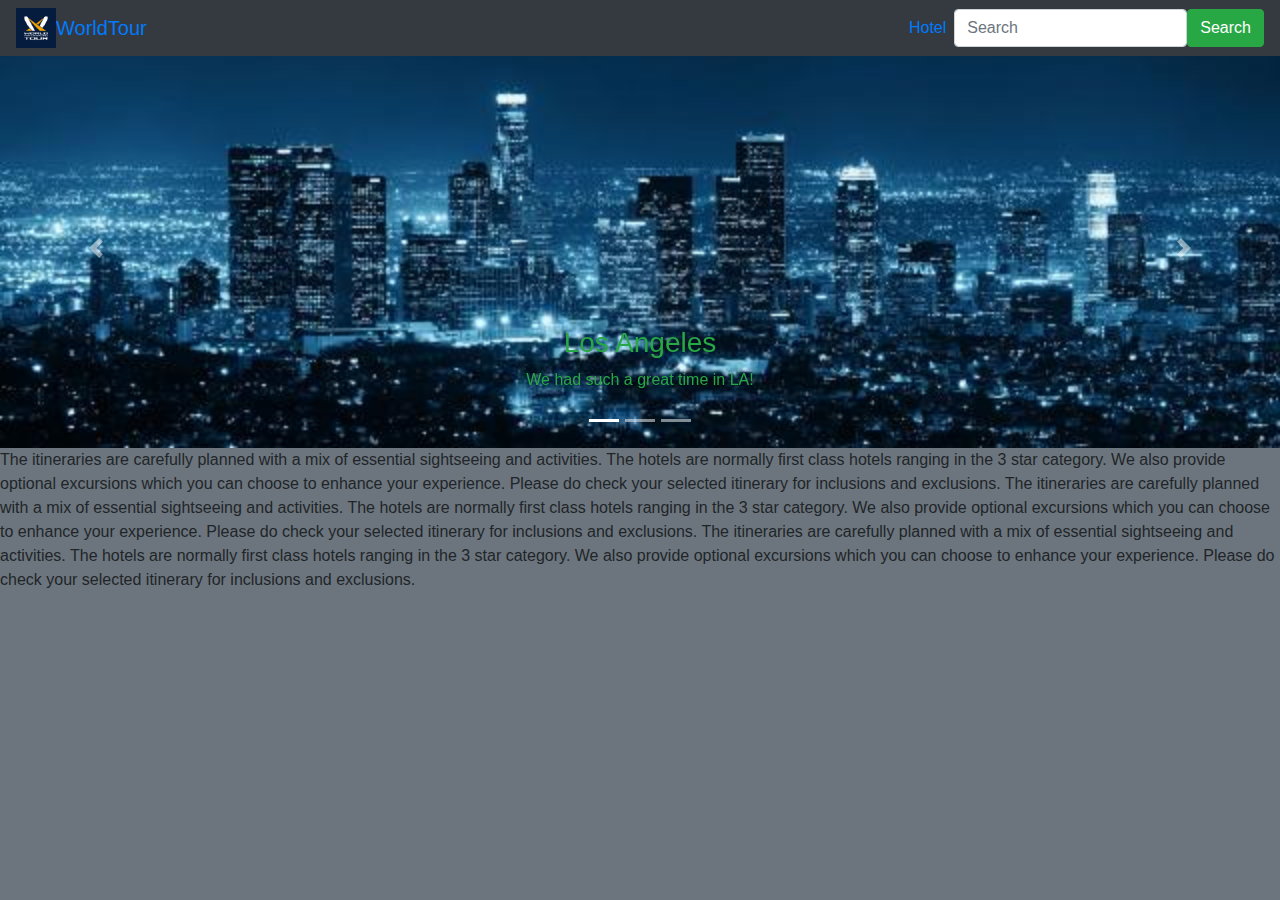
<file: index.html>
<!DOCTYPE html>
<html lang="en">
<head>
  <title>WorldTour.com</title>
  <meta charset="utf-8">
  <meta name="viewport" content="width=device-width, initial-scale=1">
  <link rel="stylesheet" href="https://maxcdn.bootstrapcdn.com/bootstrap/4.0.0/css/bootstrap.min.css">
  <script src="https://ajax.googleapis.com/ajax/libs/jquery/3.3.1/jquery.min.js"></script>
  <script src="https://cdnjs.cloudflare.com/ajax/libs/popper.js/1.12.9/umd/popper.min.js"></script>
  <script src="https://maxcdn.bootstrapcdn.com/bootstrap/4.0.0/js/bootstrap.min.js"></script>
  <style>
  /* Make the image fully responsive */
  .carousel-inner img {
      width: 100%;
      height: 100%;
  }
  </style>
</head>

<body  class=bg-secondary>
  <!-- navigation bar -->
  <nav class="navbar navbar-expand-sm bg-dark navbar-dark fixed-top">
    <a href="#" class="pull-left"><img src="img/logo.jpg" width=40px></a>
  <a class="navbar-brand text-primary " href="index.html">WorldTour</a>
  <ul class="navbar-nav ml-auto">
    <li class="nav-item">
      <a class="nav-link text-primary" href="html/hotel.html">Hotel</a>
    </li>
  </ul>
  <!-- search bar -->

    <form class="form-inline navbar-right" action="#" >
  <input class="form-control" type="text" placeholder="Search">
  <button class="btn btn-success" type="submit">Search</button>
</form>

</nav>
<br><br>


<div id="demo" class="carousel slide" data-ride="carousel">
  <ul class="carousel-indicators">
    <li data-target="#demo" data-slide-to="0" class="active"></li>
    <li data-target="#demo" data-slide-to="1"></li>
    <li data-target="#demo" data-slide-to="2"></li>
  </ul>
  <div class="carousel-inner">
    <div class="carousel-item active">
      <img src="img/banner.jpg" alt="Los Angeles">
      <div class="carousel-caption">
        <h3 class="text-success">Los Angeles</h3>
        <p class="text-success">We had such a great time in LA!</p>
      </div>
    </div>
    <div class="carousel-item">
      <img src="img/megascenarymissouri.jpg" alt="Chicago">
      <div class="carousel-caption">
        <h3 class="text-warning">Chicago</h3>
        <p class="text-warning">Thank you, Chicago!</p>
      </div>
    </div>
    <div class="carousel-item">
      <img src="img/contemporary.jpg" alt="New York">
      <div class="carousel-caption">
        <h3 class="text-danger">New York</h3>
        <p class="text-danger">We love the Big Apple!</p>
      </div>
    </div>
  </div>
  <a class="carousel-control-prev" href="#demo" data-slide="prev">
    <span class="carousel-control-prev-icon"></span>
  </a>
  <a class="carousel-control-next" href="#demo" data-slide="next">
    <span class="carousel-control-next-icon"></span>
  </a>
</div>
<div>
  The itineraries are carefully planned with a mix of essential sightseeing and activities. The hotels are normally first class hotels ranging in the 3 star category. We also provide optional excursions which you can choose to enhance your experience. Please do check your selected itinerary for inclusions and exclusions.
  The itineraries are carefully planned with a mix of essential sightseeing and activities. The hotels are normally first class hotels ranging in the 3 star category. We also provide optional excursions which you can choose to enhance your experience. Please do check your selected itinerary for inclusions and exclusions.
  The itineraries are carefully planned with a mix of essential sightseeing and activities. The hotels are normally first class hotels ranging in the 3 star category. We also provide optional excursions which you can choose to enhance your experience. Please do check your selected itinerary for inclusions and exclusions.
</div>


</body>
</html>
</file>
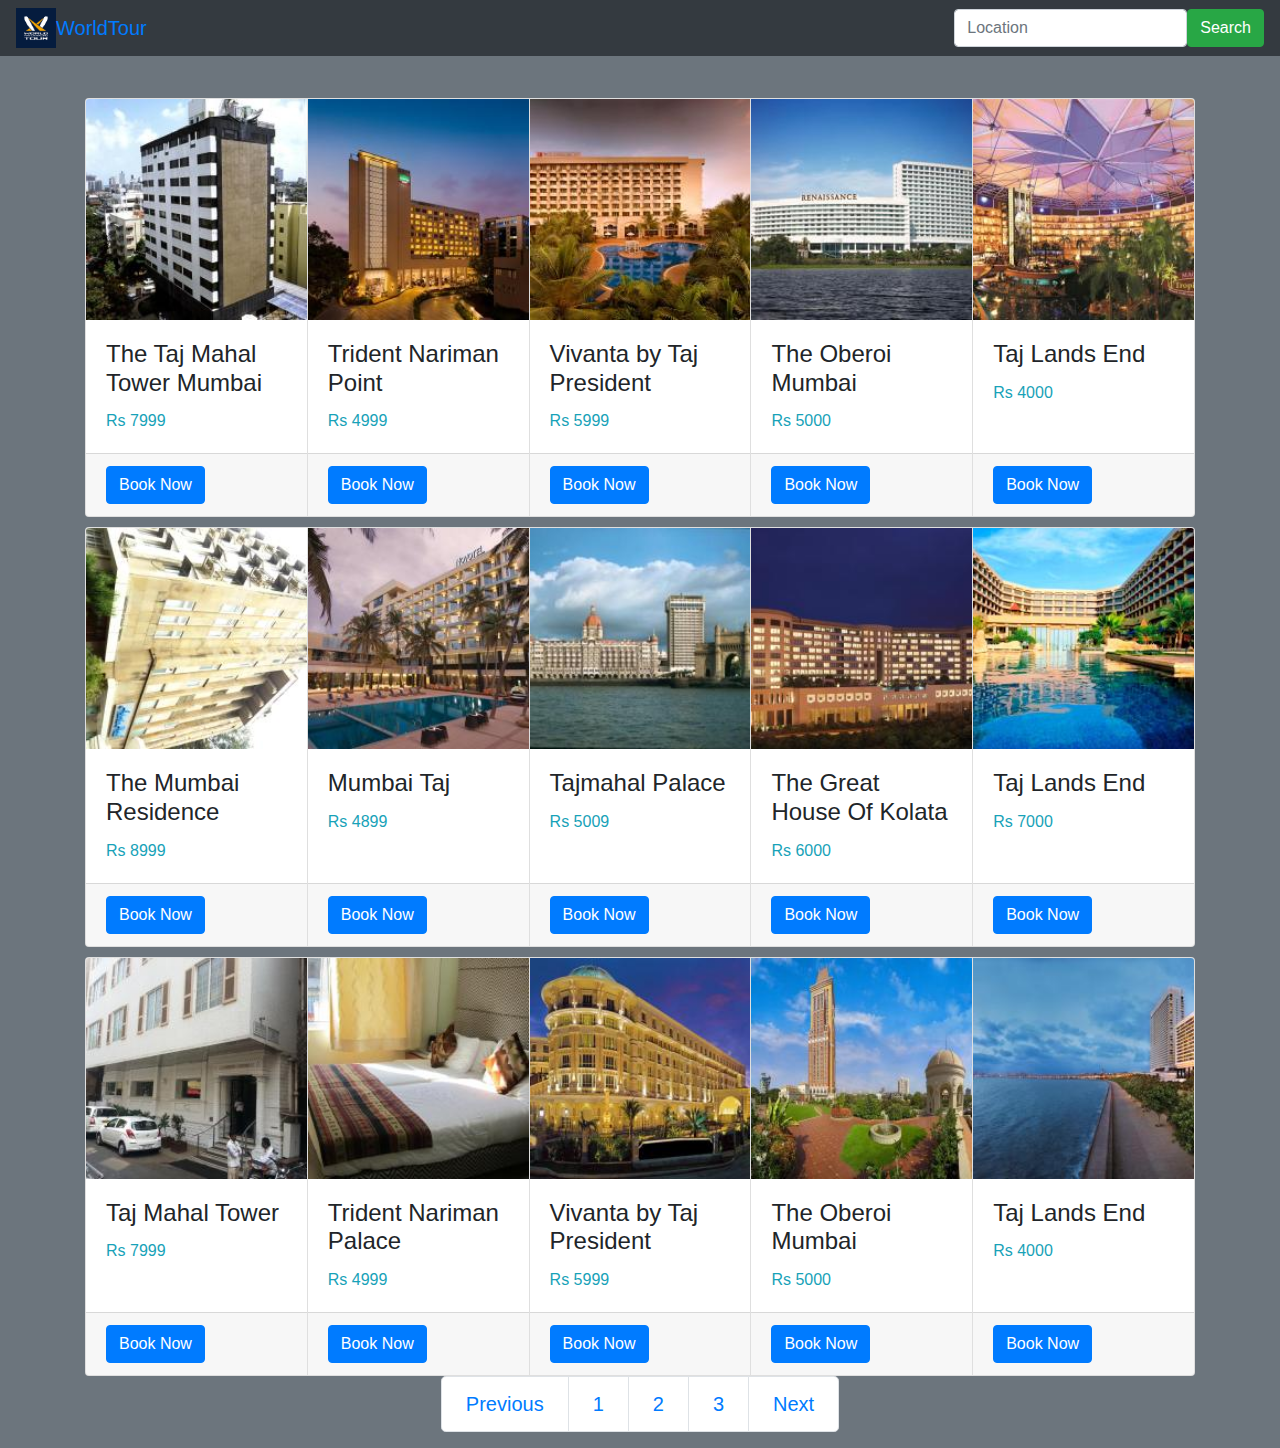
<file: html/hotel.html>
<!DOCTYPE html>
<html lang="en">
<head>
  <title>WorldTour.com</title>
  <meta charset="utf-8">
  <meta name="viewport" content="width=device-width, initial-scale=1">
  <link rel="stylesheet" href="https://maxcdn.bootstrapcdn.com/bootstrap/4.0.0/css/bootstrap.min.css">
  <script src="https://ajax.googleapis.com/ajax/libs/jquery/3.3.1/jquery.min.js"></script>
  <script src="https://cdnjs.cloudflare.com/ajax/libs/popper.js/1.12.9/umd/popper.min.js"></script>
  <script src="https://maxcdn.bootstrapcdn.com/bootstrap/4.0.0/js/bootstrap.min.js"></script>
  <style>
  /* Make the image fully responsive */
  .carousel-inner img {
      width: 100%;
      height: 100%;
  }
  </style>
</head>
<body  class=bg-secondary>
  <nav class="navbar navbar-expand-sm bg-dark navbar-dark fixed-top">
          <a href="#" class="pull-left"><img src="../img/logo.jpg" width=40px></a>
          <a class="navbar-brand text-primary " href="../index.html">WorldTour</a>
      <ul class="navbar-nav ml-auto">
        <li class="nav-item">
          <a class="nav-link text-primary" ></a>
        </li>
      </ul>

  <form class="form-inline navbar-right" action="#" >
      <input class="form-control " type="text" placeholder="Location" >
      <button class="btn btn-success" type="submit">Search</button>
  </form>
  </nav>
    <br>
    <br>

    
    <div class="container ">
        <div class="card-group" style="margin-top:50px">
          <div class="card">
              <a href="#">  <img class="card-img-top img-fluid" src="../img/hotel/4182260.jpg" alt="Card image cap" width="400"></a>
          <div class="card-body">
              <h4 class="card-title">The Taj Mahal Tower Mumbai</h4>
              <p class="card-text text-info">Rs 7999</p>
          </div>
          <div class="card-footer  ">
            <button type="button" class="btn btn-primary">Book Now</button>
          </div>
        </div>

        <div class="card">
              <a href="#">  <img class="card-img-top img-fluid" src="../img/hotel/5035750.jpg" alt="Card image cap" width="400"></a>
          <div class="card-body">
              <h4 class="card-title">Trident Nariman Point</h4>
              <p class="card-text text-info">Rs 4999</p>
          </div>
          <div class="card-footer">
              <button type="button" class="btn btn-primary">Book Now</button>
          </div>
        </div>

        <div class="card">
            <a href="#"><img class="card-img-top img-fluid" src="../img/hotel/9073002.jpg" alt="Card image cap" width="400"></a>
              <div class="card-body">
                <h4 class="card-title">Vivanta by Taj President</h4>
                <p class="card-text text-info"">Rs 5999</p>
              </div>
              <div class="card-footer">
                <button type="button" class="btn btn-primary">Book Now</button>
              </div>
        </div>
        <div class="card">
            <a href="#"><img class="card-img-top img-fluid" src="../img/hotel/10107406.jpg" alt="Card image cap" width="400"></a>
            <div class="card-body">
                <h4 class="card-title">The Oberoi Mumbai</h4>
                <p class="card-text text-info">Rs 5000</p>
            </div>
            <div class="card-footer">
                <button type="button" class="btn btn-primary">Book Now</button>
            </div>
        </div>

        <div class="card">
        <!-- set a width on the image otherwise it will expand to full width       -->
            <a href="#"><img class="card-img-top img-fluid" src="../img/hotel/12523175.jpg" alt="Card image cap" width="400"></a>
            <div class="card-body">
                <h4 class="card-title">Taj Lands End</h4>
                <p class="card-text text-info">Rs 4000</p>
            </div>
            <div class="card-footer">
            <button type="button" class="btn btn-primary">Book Now</button>
            </div>
        </div>
    </div>


    <div class="card-group" style="margin-top:10px">
      <div class="card">
          <a href="#">  <img class="card-img-top img-fluid" src="../img/hotel/26978663.jpg" alt="Card image cap" width="400"></a>
      <div class="card-body">
          <h4 class="card-title">The Mumbai Residence </h4>
          <p class="card-text text-info">Rs 8999</p>
      </div>
      <div class="card-footer  ">
        <button type="button" class="btn btn-primary">Book Now</button>
      </div>
    </div>

    <div class="card">
          <a href="#">  <img class="card-img-top img-fluid" src="../img/hotel/28977005.jpg" alt="Card image cap" width="400"></a>
      <div class="card-body">
          <h4 class="card-title">Mumbai Taj </h4>
          <p class="card-text text-info">Rs 4899</p>
      </div>
      <div class="card-footer">
          <button type="button" class="btn btn-primary">Book Now</button>
      </div>
    </div>

    <div class="card">
        <a href="#"><img class="card-img-top img-fluid" src="../img/hotel/31204963.jpg" alt="Card image cap" width="400"></a>
          <div class="card-body">
            <h4 class="card-title">Tajmahal Palace</h4>
            <p class="card-text text-info"">Rs 5009</p>
          </div>
          <div class="card-footer">
            <button type="button" class="btn btn-primary">Book Now</button>
          </div>
    </div>

    <div class="card">
        <a href="#"><img class="card-img-top img-fluid" src="../img/hotel/33034375.jpg" alt="Card image cap" width="400"></a>
        <div class="card-body">
            <h4 class="card-title">The Great House Of Kolata</h4>
            <p class="card-text text-info">Rs 6000</p>
        </div>
        <div class="card-footer">
            <button type="button" class="btn btn-primary">Book Now</button>
        </div>
    </div>

    <div class="card">
  <!-- set a width on the image otherwise it will expand to full width       -->
        <a href="#"><img class="card-img-top img-fluid" src="../img/hotel/34275140.jpg" alt="Card image cap" width="400"></a>
        <div class="card-body">
            <h4 class="card-title">Taj Lands End</h4>
            <p class="card-text text-info">Rs 7000</p>
        </div>
        <div class="card-footer">
        <button type="button" class="btn btn-primary">Book Now</button>
        </div>
    </div>
  </div>
  <div class="card-group" style="margin-top:10px">
    <div class="card">
        <a href="#">  <img class="card-img-top img-fluid" src="../img/hotel/38439937.jpg" alt="Card image cap" width="400"></a>
    <div class="card-body">
        <h4 class="card-title">Taj Mahal Tower</h4>
        <p class="card-text text-info">Rs 7999</p>
    </div>
    <div class="card-footer  ">
      <button type="button" class="btn btn-primary">Book Now</button>
    </div>
  </div>

  <div class="card">
        <a href="#">  <img class="card-img-top img-fluid" src="../img/hotel/43212916.jpg" alt="Card image cap" width="400"></a>
    <div class="card-body">
        <h4 class="card-title">Trident Nariman Palace</h4>
        <p class="card-text text-info">Rs 4999</p>
    </div>
    <div class="card-footer">
        <button type="button" class="btn btn-primary">Book Now</button>
    </div>
  </div>

  <div class="card">
      <a href="#"><img class="card-img-top img-fluid" src="../img/hotel/44175320.jpg" alt="Card image cap" width="400"></a>
        <div class="card-body">
          <h4 class="card-title">Vivanta by Taj President</h4>
          <p class="card-text text-info"">Rs 5999</p>
        </div>
        <div class="card-footer">
          <button type="button" class="btn btn-primary">Book Now</button>
        </div>
  </div>

  <div class="card">
      <a href="#"><img class="card-img-top img-fluid" src="../img/hotel/44182780.jpg" alt="Card image cap" width="400"></a>
      <div class="card-body">
          <h4 class="card-title">The Oberoi Mumbai</h4>
          <p class="card-text text-info">Rs 5000</p>
      </div>
      <div class="card-footer">
          <button type="button" class="btn btn-primary">Book Now</button>
      </div>
  </div>

  <div class="card">
<!-- set a width on the image otherwise it will expand to full width       -->
      <a href="#"><img class="card-img-top img-fluid" src="../img/hotel/25339753.jpg" alt="Card image cap" width="400"></a>
      <div class="card-body">
          <h4 class="card-title">Taj Lands End</h4>
          <p class="card-text text-info">Rs 4000</p>
      </div>
      <div class="card-footer">
      <button type="button" class="btn btn-primary">Book Now</button>
      </div>
  </div>
</div>
<!--Pagination-->
<div class="container ">
  <ul class="pagination pagination-lg  pagination-centered justify-content-center">
    <li class="page-item"><a class="page-link" href="hotel.html">Previous</a></li>
    <li class="page-item"><a class="page-link" href="hotel.html">1</a></li>
    <li class="page-item"><a class="page-link" href="hotel2.html">2</a></li>
    <li class="page-item"><a class="page-link" href="hotel3.html">3</a></li>
    <li class="page-item"><a class="page-link" href="hotel4.html">Next</a></li>
  </ul>
</div>




</body>
</file>
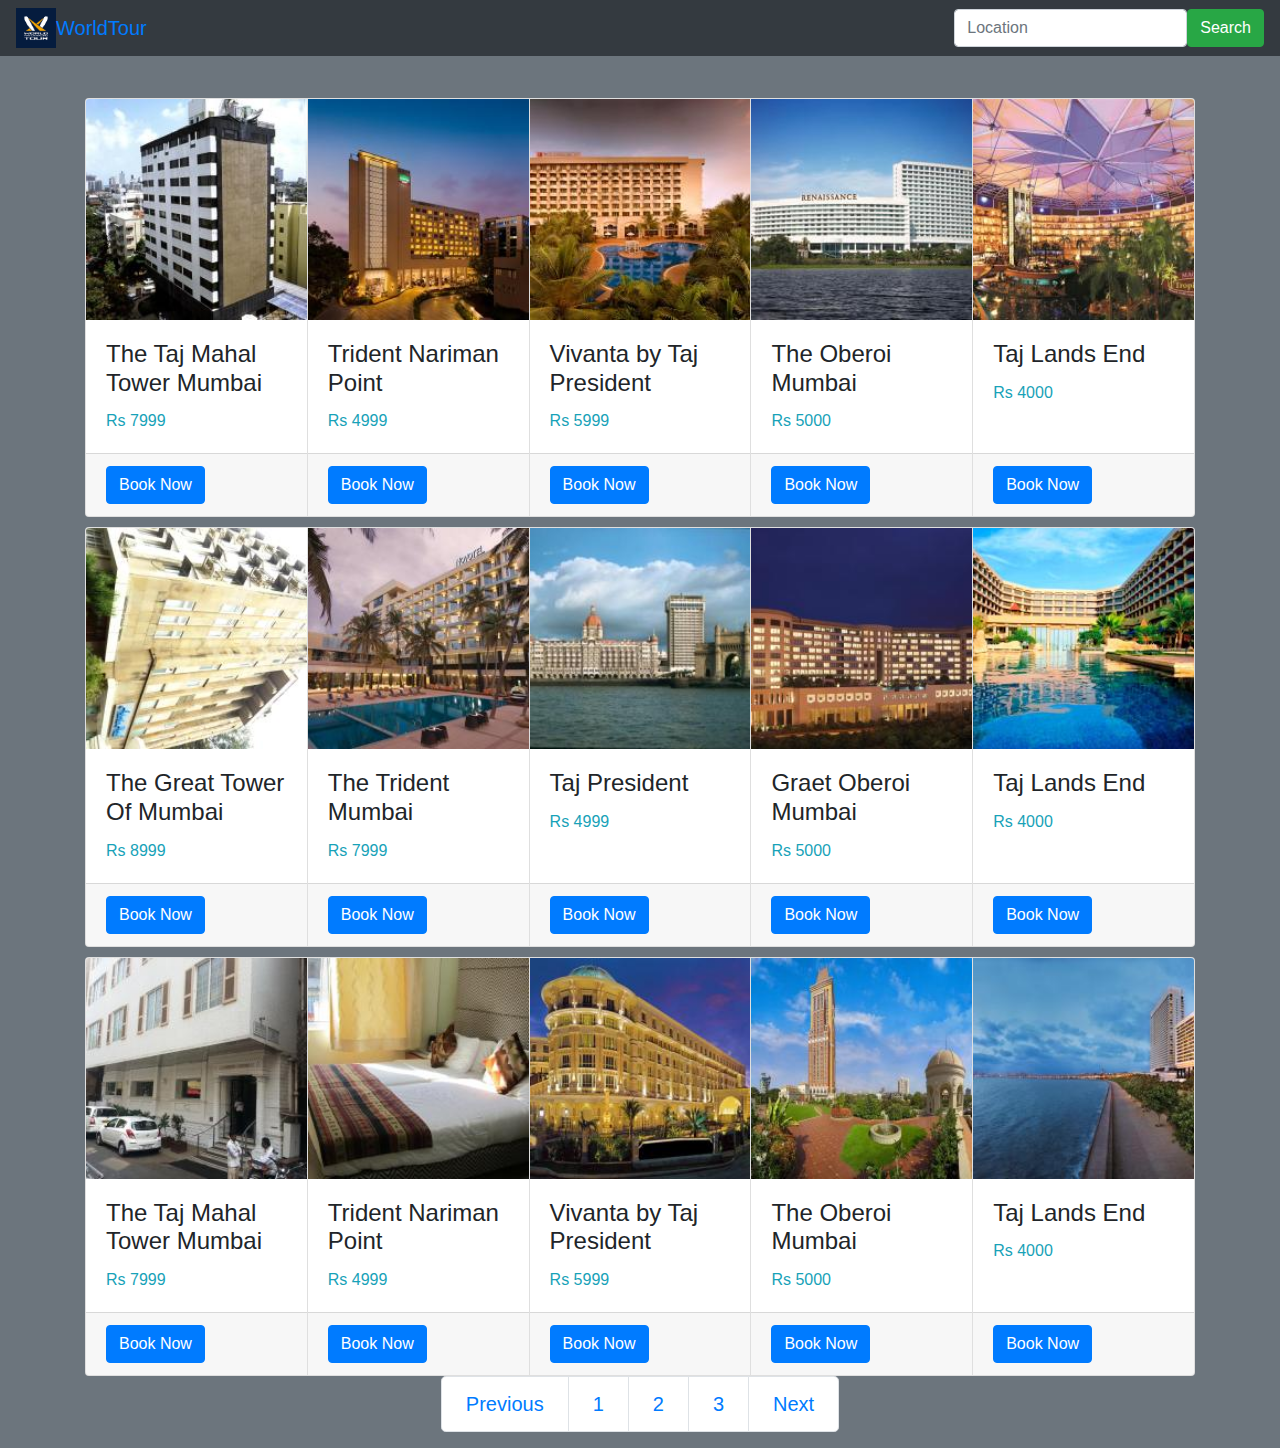
<file: html/hotel2.html>
<!DOCTYPE html>
<html lang="en">
<head>
  <title>WorldTour.com</title>
  <meta charset="utf-8">
  <meta name="viewport" content="width=device-width, initial-scale=1">
  <link rel="stylesheet" href="https://maxcdn.bootstrapcdn.com/bootstrap/4.0.0/css/bootstrap.min.css">
  <script src="https://ajax.googleapis.com/ajax/libs/jquery/3.3.1/jquery.min.js"></script>
  <script src="https://cdnjs.cloudflare.com/ajax/libs/popper.js/1.12.9/umd/popper.min.js"></script>
  <script src="https://maxcdn.bootstrapcdn.com/bootstrap/4.0.0/js/bootstrap.min.js"></script>
  <style>
  /* Make the image fully responsive */
  .carousel-inner img {
      width: 100%;
      height: 100%;
  }
  </style>
</head>
<body  class=bg-secondary>
  <nav class="navbar navbar-expand-sm bg-dark navbar-dark fixed-top">
          <a href="#" class="pull-left"><img src="../img/logo.jpg" width=40px></a>
          <a class="navbar-brand text-primary " href="../index.html">WorldTour</a>
      <ul class="navbar-nav ml-auto">
        <li class="nav-item">
          <a class="nav-link text-primary" ></a>
        </li>
      </ul>

  <form class="form-inline navbar-right" action="#" >
      <input class="form-control " type="text" placeholder="Location" >
      <button class="btn btn-success" type="submit">Search</button>
  </form>
  </nav>
    <br>
    <br>
    <div class="container">
        <div class="card-group" style="margin-top:50px">
          <div class="card">
              <a href="#">  <img class="card-img-top img-fluid" src="../img/hotel/4182260.jpg" alt="Card image cap" width="400"></a>
          <div class="card-body">
              <h4 class="card-title">The Taj Mahal Tower Mumbai</h4>
              <p class="card-text text-info">Rs 7999</p>
          </div>
          <div class="card-footer  ">
            <button type="button" class="btn btn-primary">Book Now</button>
          </div>
        </div>

        <div class="card">
              <a href="#">  <img class="card-img-top img-fluid" src="../img/hotel/5035750.jpg" alt="Card image cap" width="400"></a>
          <div class="card-body">
              <h4 class="card-title">Trident Nariman Point</h4>
              <p class="card-text text-info">Rs 4999</p>
          </div>
          <div class="card-footer">
              <button type="button" class="btn btn-primary">Book Now</button>
          </div>
        </div>

        <div class="card">
            <a href="#"><img class="card-img-top img-fluid" src="../img/hotel/9073002.jpg" alt="Card image cap" width="400"></a>
              <div class="card-body">
                <h4 class="card-title">Vivanta by Taj President</h4>
                <p class="card-text text-info"">Rs 5999</p>
              </div>
              <div class="card-footer">
                <button type="button" class="btn btn-primary">Book Now</button>
              </div>
        </div>

        <div class="card">
            <a href="#"><img class="card-img-top img-fluid" src="../img/hotel/10107406.jpg" alt="Card image cap" width="400"></a>
            <div class="card-body">
                <h4 class="card-title">The Oberoi Mumbai</h4>
                <p class="card-text text-info">Rs 5000</p>
            </div>
            <div class="card-footer">
                <button type="button" class="btn btn-primary">Book Now</button>
            </div>
        </div>

        <div class="card">
    <!-- set a width on the image otherwise it will expand to full width       -->
            <a href="#"><img class="card-img-top img-fluid" src="../img/hotel/12523175.jpg" alt="Card image cap" width="400"></a>
            <div class="card-body">
                <h4 class="card-title">Taj Lands End</h4>
                <p class="card-text text-info">Rs 4000</p>
            </div>
            <div class="card-footer">
            <button type="button" class="btn btn-primary">Book Now</button>
            </div>
        </div>
    </div>


    <div class="card-group" style="margin-top:10px">
      <div class="card">
          <a href="#">  <img class="card-img-top img-fluid" src="../img/hotel/26978663.jpg" alt="Card image cap" width="400"></a>
      <div class="card-body">
          <h4 class="card-title">The Great Tower Of Mumbai</h4>
          <p class="card-text text-info">Rs 8999</p>
      </div>
      <div class="card-footer  ">
        <button type="button" class="btn btn-primary">Book Now</button>
      </div>
    </div>

    <div class="card">
          <a href="#">  <img class="card-img-top img-fluid" src="../img/hotel/28977005.jpg" alt="Card image cap" width="400"></a>
      <div class="card-body">
          <h4 class="card-title">The Trident Mumbai</h4>
          <p class="card-text text-info">Rs 7999</p>
      </div>
      <div class="card-footer">
          <button type="button" class="btn btn-primary">Book Now</button>
      </div>
    </div>

    <div class="card">
        <a href="#"><img class="card-img-top img-fluid" src="../img/hotel/31204963.jpg" alt="Card image cap" width="400"></a>
          <div class="card-body">
            <h4 class="card-title">Taj President</h4>
            <p class="card-text text-info"">Rs 4999</p>
          </div>
          <div class="card-footer">
            <button type="button" class="btn btn-primary">Book Now</button>
          </div>
    </div>

    <div class="card">
        <a href="#"><img class="card-img-top img-fluid" src="../img/hotel/33034375.jpg" alt="Card image cap" width="400"></a>
        <div class="card-body">
            <h4 class="card-title">Graet Oberoi Mumbai</h4>
            <p class="card-text text-info">Rs 5000</p>
        </div>
        <div class="card-footer">
            <button type="button" class="btn btn-primary">Book Now</button>
        </div>
    </div>

    <div class="card">
  <!-- set a width on the image otherwise it will expand to full width       -->
        <a href="#"><img class="card-img-top img-fluid" src="../img/hotel/34275140.jpg" alt="Card image cap" width="400"></a>
        <div class="card-body">
            <h4 class="card-title">Taj Lands End</h4>
            <p class="card-text text-info">Rs 4000</p>
        </div>
        <div class="card-footer">
        <button type="button" class="btn btn-primary">Book Now</button>
        </div>
    </div>
  </div>
  <div class="card-group" style="margin-top:10px">
    <div class="card">
        <a href="#">  <img class="card-img-top img-fluid" src="../img/hotel/38439937.jpg" alt="Card image cap" width="400"></a>
    <div class="card-body">
        <h4 class="card-title">The Taj Mahal Tower Mumbai</h4>
        <p class="card-text text-info">Rs 7999</p>
    </div>
    <div class="card-footer  ">
      <button type="button" class="btn btn-primary">Book Now</button>
    </div>
  </div>

  <div class="card">
        <a href="#">  <img class="card-img-top img-fluid" src="../img/hotel/43212916.jpg" alt="Card image cap" width="400"></a>
    <div class="card-body">
        <h4 class="card-title">Trident Nariman Point</h4>
        <p class="card-text text-info">Rs 4999</p>
    </div>
    <div class="card-footer">
        <button type="button" class="btn btn-primary">Book Now</button>
    </div>
  </div>

  <div class="card">
      <a href="#"><img class="card-img-top img-fluid" src="../img/hotel/44175320.jpg" alt="Card image cap" width="400"></a>
        <div class="card-body">
          <h4 class="card-title">Vivanta by Taj President</h4>
          <p class="card-text text-info"">Rs 5999</p>
        </div>
        <div class="card-footer">
          <button type="button" class="btn btn-primary">Book Now</button>
        </div>
  </div>

  <div class="card">
      <a href="#"><img class="card-img-top img-fluid" src="../img/hotel/44182780.jpg" alt="Card image cap" width="400"></a>
      <div class="card-body">
          <h4 class="card-title">The Oberoi Mumbai</h4>
          <p class="card-text text-info">Rs 5000</p>
      </div>
      <div class="card-footer">
          <button type="button" class="btn btn-primary">Book Now</button>
      </div>
  </div>

  <div class="card">
<!-- set a width on the image otherwise it will expand to full width       -->
      <a href="#"><img class="card-img-top img-fluid" src="../img/hotel/25339753.jpg" alt="Card image cap" width="400"></a>
      <div class="card-body">
          <h4 class="card-title">Taj Lands End</h4>
          <p class="card-text text-info">Rs 4000</p>
      </div>
      <div class="card-footer">
      <button type="button" class="btn btn-primary">Book Now</button>
      </div>
  </div>
</div>
<!--Pagination-->
<div class="container ">
  <ul class="pagination pagination-lg  pagination-centered justify-content-center">
    <li class="page-item"><a class="page-link" href="hotel.html">Previous</a></li>
    <li class="page-item"><a class="page-link" href="hotel.html">1</a></li>
    <li class="page-item"><a class="page-link" href="hotel2.html">2</a></li>
    <li class="page-item"><a class="page-link" href="hotel3.html">3</a></li>
    <li class="page-item"><a class="page-link" href="hotel4.html">Next</a></li>
  </ul>
</div>




</body>
</file>
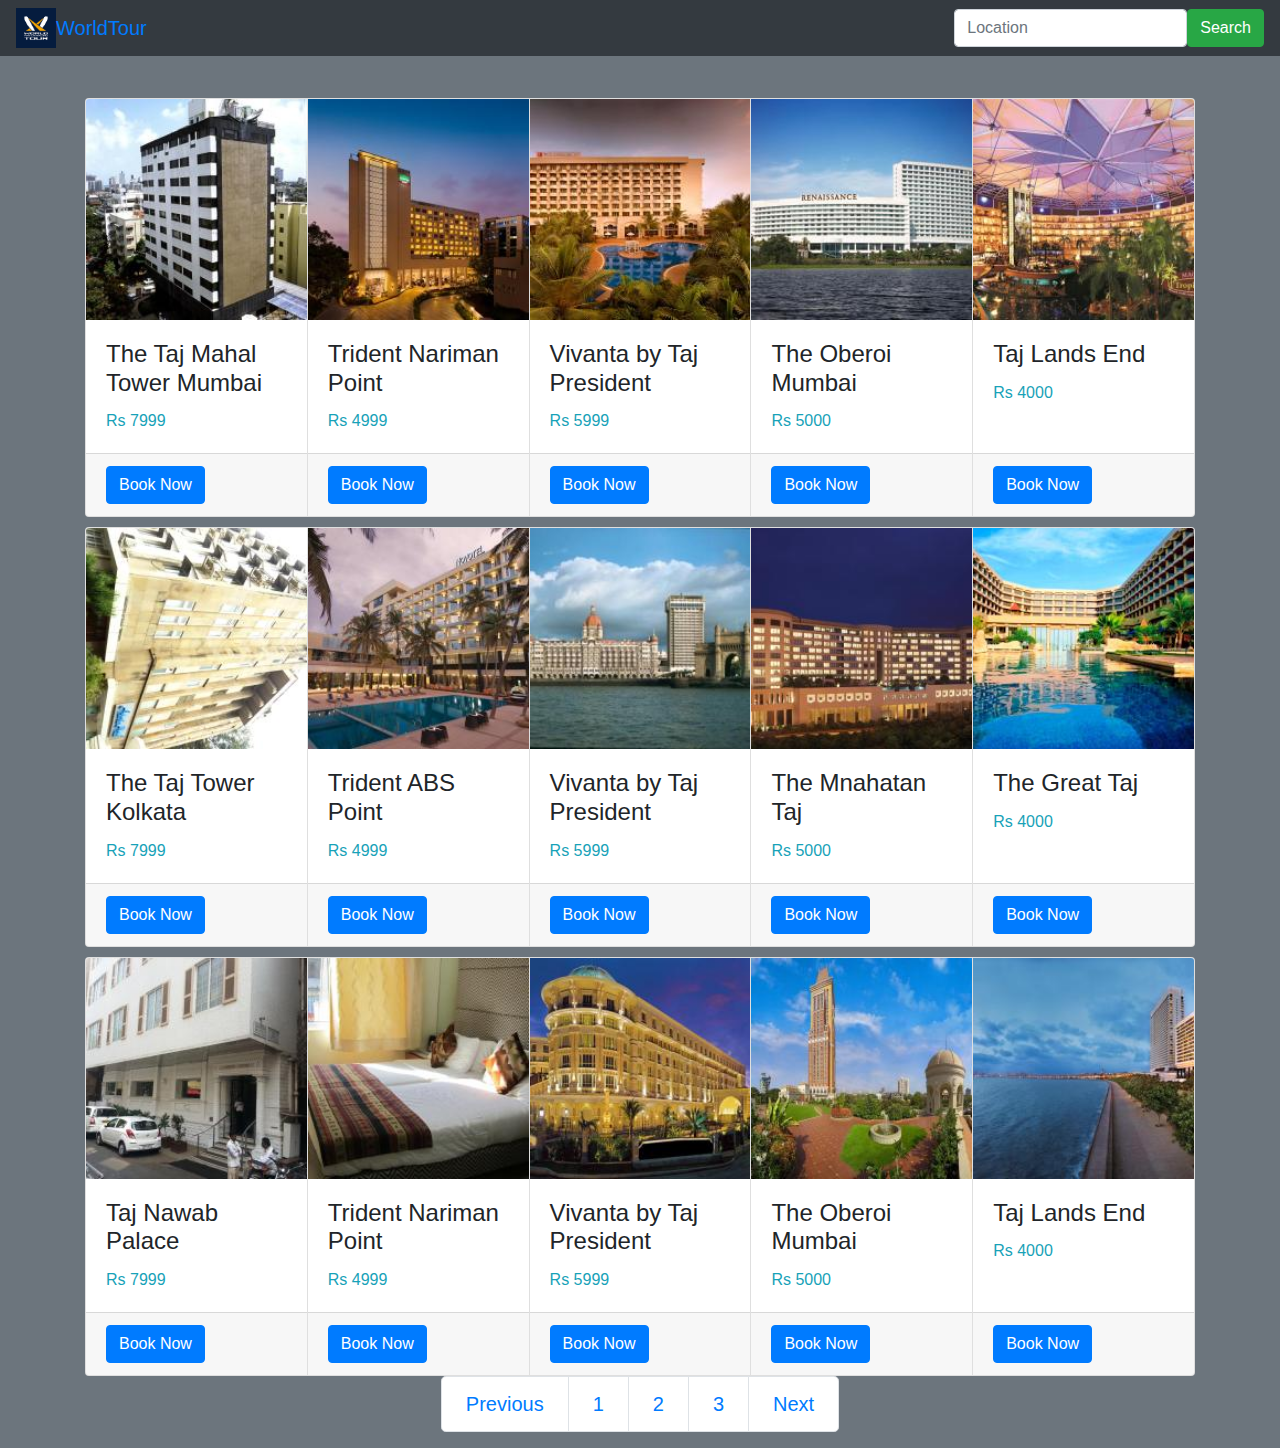
<file: html/hotel3.html>
<!DOCTYPE html>
<html lang="en">
<head>
  <title>WorldTour.com</title>
  <meta charset="utf-8">
  <meta name="viewport" content="width=device-width, initial-scale=1">
  <link rel="stylesheet" href="https://maxcdn.bootstrapcdn.com/bootstrap/4.0.0/css/bootstrap.min.css">
  <script src="https://ajax.googleapis.com/ajax/libs/jquery/3.3.1/jquery.min.js"></script>
  <script src="https://cdnjs.cloudflare.com/ajax/libs/popper.js/1.12.9/umd/popper.min.js"></script>
  <script src="https://maxcdn.bootstrapcdn.com/bootstrap/4.0.0/js/bootstrap.min.js"></script>
  <style>
  /* Make the image fully responsive */
  .carousel-inner img {
      width: 100%;
      height: 100%;
  }
  </style>
</head>
<body  class=bg-secondary>
  <nav class="navbar navbar-expand-sm bg-dark navbar-dark fixed-top">
          <a href="#" class="pull-left"><img src="../img/logo.jpg" width=40px></a>
          <a class="navbar-brand text-primary " href="../index.html">WorldTour</a>
      <ul class="navbar-nav ml-auto">
        <li class="nav-item">
          <a class="nav-link text-primary" ></a>
        </li>
      </ul>

  <form class="form-inline navbar-right" action="#" >
      <input class="form-control " type="text" placeholder="Location" >
      <button class="btn btn-success" type="submit">Search</button>
  </form>
  </nav>
    <br>
    <br>
    <div class="container">
        <div class="card-group" style="margin-top:50px">
          <div class="card">
              <a href="#">  <img class="card-img-top img-fluid" src="../img/hotel/4182260.jpg" alt="Card image cap" width="400"></a>
          <div class="card-body">
              <h4 class="card-title">The Taj Mahal Tower Mumbai</h4>
              <p class="card-text text-info">Rs 7999</p>
          </div>
          <div class="card-footer  ">
            <button type="button" class="btn btn-primary">Book Now</button>
          </div>
        </div>

        <div class="card">
              <a href="#">  <img class="card-img-top img-fluid" src="../img/hotel/5035750.jpg" alt="Card image cap" width="400"></a>
          <div class="card-body">
              <h4 class="card-title">Trident Nariman Point</h4>
              <p class="card-text text-info">Rs 4999</p>
          </div>
          <div class="card-footer">
              <button type="button" class="btn btn-primary">Book Now</button>
          </div>
        </div>

        <div class="card">
            <a href="#"><img class="card-img-top img-fluid" src="../img/hotel/9073002.jpg" alt="Card image cap" width="400"></a>
              <div class="card-body">
                <h4 class="card-title">Vivanta by Taj President</h4>
                <p class="card-text text-info"">Rs 5999</p>
              </div>
              <div class="card-footer">
                <button type="button" class="btn btn-primary">Book Now</button>
              </div>
        </div>

        <div class="card">
            <a href="#"><img class="card-img-top img-fluid" src="../img/hotel/10107406.jpg" alt="Card image cap" width="400"></a>
            <div class="card-body">
                <h4 class="card-title">The Oberoi Mumbai</h4>
                <p class="card-text text-info">Rs 5000</p>
            </div>
            <div class="card-footer">
                <button type="button" class="btn btn-primary">Book Now</button>
            </div>
        </div>

        <div class="card">
    <!-- set a width on the image otherwise it will expand to full width       -->
            <a href="#"><img class="card-img-top img-fluid" src="../img/hotel/12523175.jpg" alt="Card image cap" width="400"></a>
            <div class="card-body">
                <h4 class="card-title">Taj Lands End</h4>
                <p class="card-text text-info">Rs 4000</p>
            </div>
            <div class="card-footer">
            <button type="button" class="btn btn-primary">Book Now</button>
            </div>
        </div>
    </div>


    <div class="card-group" style="margin-top:10px">
      <div class="card">
          <a href="#">  <img class="card-img-top img-fluid" src="../img/hotel/26978663.jpg" alt="Card image cap" width="400"></a>
      <div class="card-body">
          <h4 class="card-title">The Taj  Tower Kolkata</h4>
          <p class="card-text text-info">Rs 7999</p>
      </div>
      <div class="card-footer  ">
        <button type="button" class="btn btn-primary">Book Now</button>
      </div>
    </div>

    <div class="card">
          <a href="#">  <img class="card-img-top img-fluid" src="../img/hotel/28977005.jpg" alt="Card image cap" width="400"></a>
      <div class="card-body">
          <h4 class="card-title">Trident ABS Point</h4>
          <p class="card-text text-info">Rs 4999</p>
      </div>
      <div class="card-footer">
          <button type="button" class="btn btn-primary">Book Now</button>
      </div>
    </div>

    <div class="card">
        <a href="#"><img class="card-img-top img-fluid" src="../img/hotel/31204963.jpg" alt="Card image cap" width="400"></a>
          <div class="card-body">
            <h4 class="card-title">Vivanta by Taj President</h4>
            <p class="card-text text-info"">Rs 5999</p>
          </div>
          <div class="card-footer">
            <button type="button" class="btn btn-primary">Book Now</button>
          </div>
    </div>

    <div class="card">
        <a href="#"><img class="card-img-top img-fluid" src="../img/hotel/33034375.jpg" alt="Card image cap" width="400"></a>
        <div class="card-body">
            <h4 class="card-title">The Mnahatan Taj</h4>
            <p class="card-text text-info">Rs 5000</p>
        </div>
        <div class="card-footer">
            <button type="button" class="btn btn-primary">Book Now</button>
        </div>
    </div>

    <div class="card">
  <!-- set a width on the image otherwise it will expand to full width       -->
        <a href="#"><img class="card-img-top img-fluid" src="../img/hotel/34275140.jpg" alt="Card image cap" width="400"></a>
        <div class="card-body">
            <h4 class="card-title">The Great Taj</h4>
            <p class="card-text text-info">Rs 4000</p>
        </div>
        <div class="card-footer">
        <button type="button" class="btn btn-primary">Book Now</button>
        </div>
    </div>
  </div>
  <div class="card-group" style="margin-top:10px">
    <div class="card">
        <a href="#">  <img class="card-img-top img-fluid" src="../img/hotel/38439937.jpg" alt="Card image cap" width="400"></a>
    <div class="card-body">
        <h4 class="card-title">Taj Nawab Palace</h4>
        <p class="card-text text-info">Rs 7999</p>
    </div>
    <div class="card-footer  ">
      <button type="button" class="btn btn-primary">Book Now</button>
    </div>
  </div>

  <div class="card">
        <a href="#">  <img class="card-img-top img-fluid" src="../img/hotel/43212916.jpg" alt="Card image cap" width="400"></a>
    <div class="card-body">
        <h4 class="card-title">Trident Nariman Point</h4>
        <p class="card-text text-info">Rs 4999</p>
    </div>
    <div class="card-footer">
        <button type="button" class="btn btn-primary">Book Now</button>
    </div>
  </div>

  <div class="card">
      <a href="#"><img class="card-img-top img-fluid" src="../img/hotel/44175320.jpg" alt="Card image cap" width="400"></a>
        <div class="card-body">
          <h4 class="card-title">Vivanta by Taj President</h4>
          <p class="card-text text-info"">Rs 5999</p>
        </div>
        <div class="card-footer">
          <button type="button" class="btn btn-primary">Book Now</button>
        </div>
  </div>

  <div class="card">
      <a href="#"><img class="card-img-top img-fluid" src="../img/hotel/44182780.jpg" alt="Card image cap" width="400"></a>
      <div class="card-body">
          <h4 class="card-title">The Oberoi Mumbai</h4>
          <p class="card-text text-info">Rs 5000</p>
      </div>
      <div class="card-footer">
          <button type="button" class="btn btn-primary">Book Now</button>
      </div>
  </div>

  <div class="card">
<!-- set a width on the image otherwise it will expand to full width       -->
      <a href="#"><img class="card-img-top img-fluid" src="../img/hotel/25339753.jpg" alt="Card image cap" width="400"></a>
      <div class="card-body">
          <h4 class="card-title">Taj Lands End</h4>
          <p class="card-text text-info">Rs 4000</p>
      </div>
      <div class="card-footer">
      <button type="button" class="btn btn-primary">Book Now</button>
      </div>
  </div>
</div>
<!--Pagination-->
<div class="container ">
  <ul class="pagination pagination-lg  pagination-centered justify-content-center">
    <li class="page-item"><a class="page-link" href="hotel.html">Previous</a></li>
    <li class="page-item"><a class="page-link" href="hotel.html">1</a></li>
    <li class="page-item"><a class="page-link" href="hotel2.html">2</a></li>
    <li class="page-item"><a class="page-link" href="hotel3.html">3</a></li>
    <li class="page-item"><a class="page-link" href="hotel4.html">Next</a></li>
  </ul>
</div>




</body>
</file>
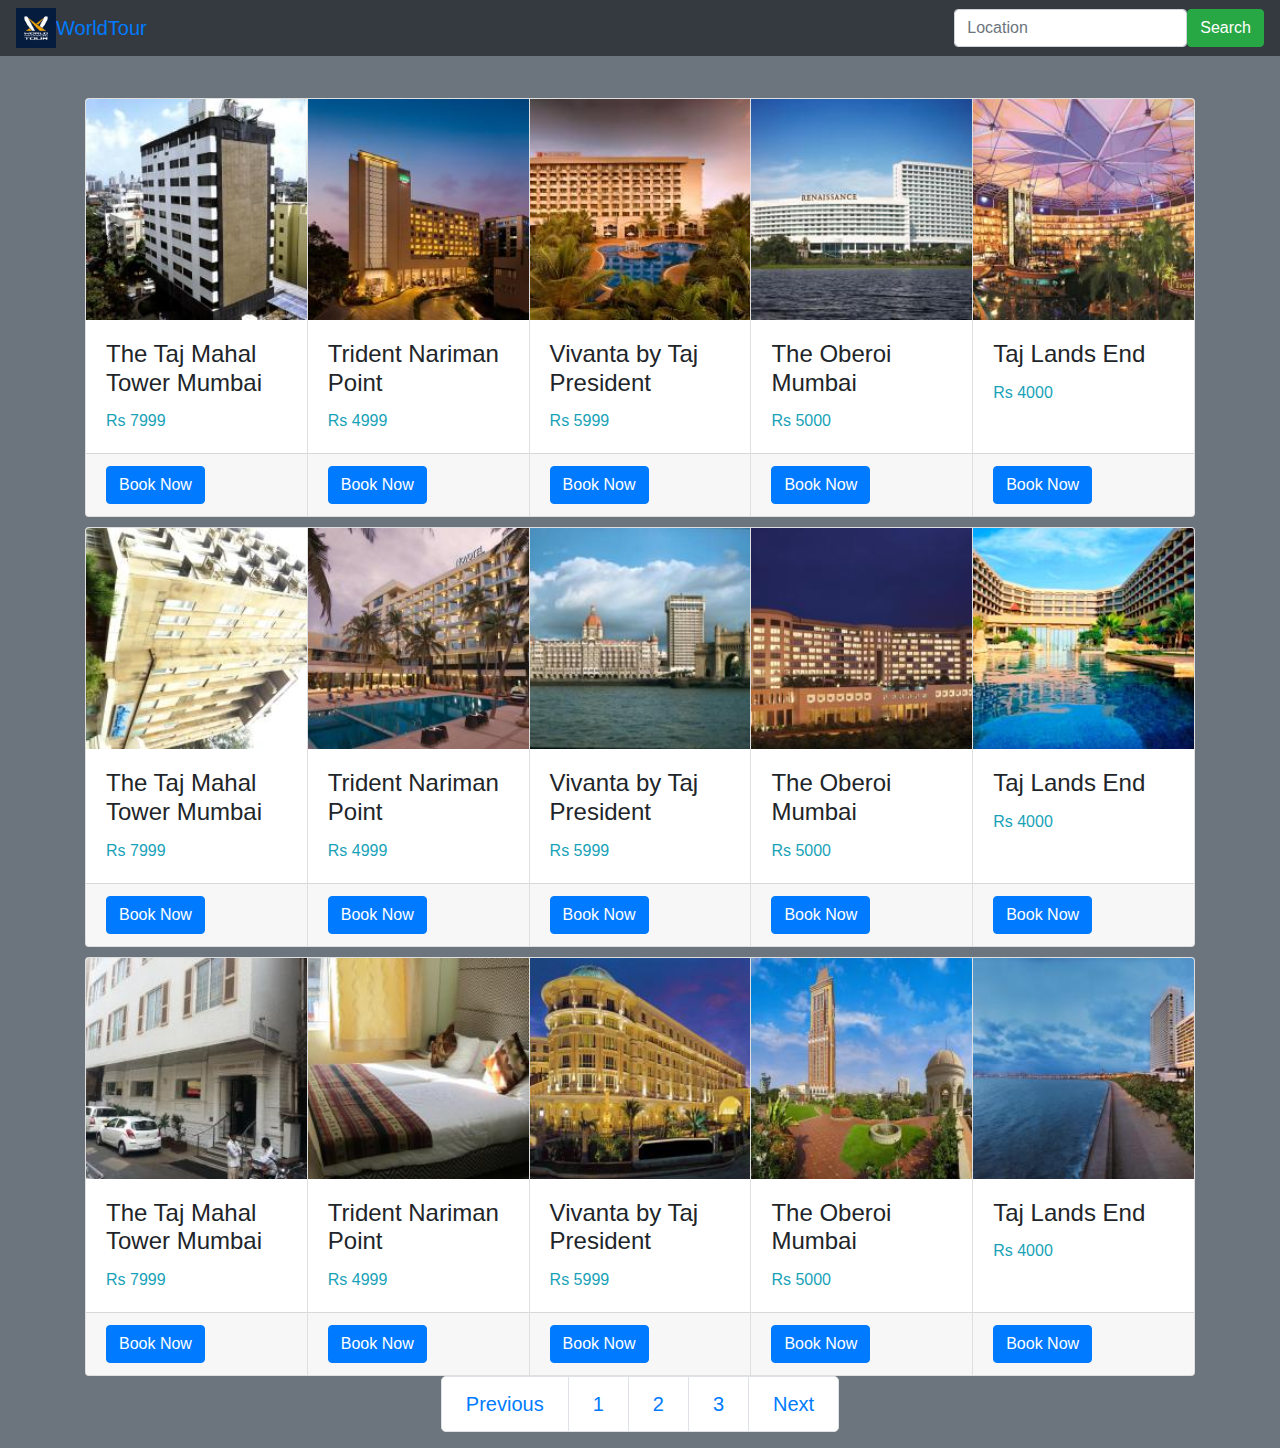
<file: html/hotel4.html>
<!DOCTYPE html>
<html lang="en">
<head>
  <title>WorldTour.com</title>
  <meta charset="utf-8">
  <meta name="viewport" content="width=device-width, initial-scale=1">
  <link rel="stylesheet" href="https://maxcdn.bootstrapcdn.com/bootstrap/4.0.0/css/bootstrap.min.css">
  <script src="https://ajax.googleapis.com/ajax/libs/jquery/3.3.1/jquery.min.js"></script>
  <script src="https://cdnjs.cloudflare.com/ajax/libs/popper.js/1.12.9/umd/popper.min.js"></script>
  <script src="https://maxcdn.bootstrapcdn.com/bootstrap/4.0.0/js/bootstrap.min.js"></script>
  <style>
  /* Make the image fully responsive */
  .carousel-inner img {
      width: 100%;
      height: 100%;
  }
  </style>
</head>
<body  class=bg-secondary>
  <nav class="navbar navbar-expand-sm bg-dark navbar-dark fixed-top">
          <a href="#" class="pull-left"><img src="../img/logo.jpg" width=40px></a>
          <a class="navbar-brand text-primary " href="../index.html">WorldTour</a>
      <ul class="navbar-nav ml-auto">
        <li class="nav-item">
          <a class="nav-link text-primary" ></a>
        </li>
      </ul>

  <form class="form-inline navbar-right" action="#" >
      <input class="form-control " type="text" placeholder="Location" >
      <button class="btn btn-success" type="submit">Search</button>
  </form>
  </nav>
    <br>
    <br>
    <div class="container">
        <div class="card-group" style="margin-top:50px">
          <div class="card">
              <a href="#">  <img class="card-img-top img-fluid" src="../img/hotel/4182260.jpg" alt="Card image cap" width="400"></a>
          <div class="card-body">
              <h4 class="card-title">The Taj Mahal Tower Mumbai</h4>
              <p class="card-text text-info">Rs 7999</p>
          </div>
          <div class="card-footer  ">
            <button type="button" class="btn btn-primary">Book Now</button>
          </div>
        </div>

        <div class="card">
              <a href="#">  <img class="card-img-top img-fluid" src="../img/hotel/5035750.jpg" alt="Card image cap" width="400"></a>
          <div class="card-body">
              <h4 class="card-title">Trident Nariman Point</h4>
              <p class="card-text text-info">Rs 4999</p>
          </div>
          <div class="card-footer">
              <button type="button" class="btn btn-primary">Book Now</button>
          </div>
        </div>

        <div class="card">
            <a href="#"><img class="card-img-top img-fluid" src="../img/hotel/9073002.jpg" alt="Card image cap" width="400"></a>
              <div class="card-body">
                <h4 class="card-title">Vivanta by Taj President</h4>
                <p class="card-text text-info"">Rs 5999</p>
              </div>
              <div class="card-footer">
                <button type="button" class="btn btn-primary">Book Now</button>
              </div>
        </div>

        <div class="card">
            <a href="#"><img class="card-img-top img-fluid" src="../img/hotel/10107406.jpg" alt="Card image cap" width="400"></a>
            <div class="card-body">
                <h4 class="card-title">The Oberoi Mumbai</h4>
                <p class="card-text text-info">Rs 5000</p>
            </div>
            <div class="card-footer">
                <button type="button" class="btn btn-primary">Book Now</button>
            </div>
        </div>

        <div class="card">
    <!-- set a width on the image otherwise it will expand to full width       -->
            <a href="#"><img class="card-img-top img-fluid" src="../img/hotel/12523175.jpg" alt="Card image cap" width="400"></a>
            <div class="card-body">
                <h4 class="card-title">Taj Lands End</h4>
                <p class="card-text text-info">Rs 4000</p>
            </div>
            <div class="card-footer">
            <button type="button" class="btn btn-primary">Book Now</button>
            </div>
        </div>
    </div>


    <div class="card-group" style="margin-top:10px">
      <div class="card">
          <a href="#">  <img class="card-img-top img-fluid" src="../img/hotel/26978663.jpg" alt="Card image cap" width="400"></a>
      <div class="card-body">
          <h4 class="card-title">The Taj Mahal Tower Mumbai</h4>
          <p class="card-text text-info">Rs 7999</p>
      </div>
      <div class="card-footer  ">
        <button type="button" class="btn btn-primary">Book Now</button>
      </div>
    </div>

    <div class="card">
          <a href="#">  <img class="card-img-top img-fluid" src="../img/hotel/28977005.jpg" alt="Card image cap" width="400"></a>
      <div class="card-body">
          <h4 class="card-title">Trident Nariman Point</h4>
          <p class="card-text text-info">Rs 4999</p>
      </div>
      <div class="card-footer">
          <button type="button" class="btn btn-primary">Book Now</button>
      </div>
    </div>

    <div class="card">
        <a href="#"><img class="card-img-top img-fluid" src="../img/hotel/31204963.jpg" alt="Card image cap" width="400"></a>
          <div class="card-body">
            <h4 class="card-title">Vivanta by Taj President</h4>
            <p class="card-text text-info"">Rs 5999</p>
          </div>
          <div class="card-footer">
            <button type="button" class="btn btn-primary">Book Now</button>
          </div>
    </div>

    <div class="card">
        <a href="#"><img class="card-img-top img-fluid" src="../img/hotel/33034375.jpg" alt="Card image cap" width="400"></a>
        <div class="card-body">
            <h4 class="card-title">The Oberoi Mumbai</h4>
            <p class="card-text text-info">Rs 5000</p>
        </div>
        <div class="card-footer">
            <button type="button" class="btn btn-primary">Book Now</button>
        </div>
    </div>

    <div class="card">
  <!-- set a width on the image otherwise it will expand to full width       -->
        <a href="#"><img class="card-img-top img-fluid" src="../img/hotel/34275140.jpg" alt="Card image cap" width="400"></a>
        <div class="card-body">
            <h4 class="card-title">Taj Lands End</h4>
            <p class="card-text text-info">Rs 4000</p>
        </div>
        <div class="card-footer">
        <button type="button" class="btn btn-primary">Book Now</button>
        </div>
    </div>
  </div>
  <div class="card-group" style="margin-top:10px">
    <div class="card">
        <a href="#">  <img class="card-img-top img-fluid" src="../img/hotel/38439937.jpg" alt="Card image cap" width="400"></a>
    <div class="card-body">
        <h4 class="card-title">The Taj Mahal Tower Mumbai</h4>
        <p class="card-text text-info">Rs 7999</p>
    </div>
    <div class="card-footer  ">
      <button type="button" class="btn btn-primary">Book Now</button>
    </div>
  </div>

  <div class="card">
        <a href="#">  <img class="card-img-top img-fluid" src="../img/hotel/43212916.jpg" alt="Card image cap" width="400"></a>
    <div class="card-body">
        <h4 class="card-title">Trident Nariman Point</h4>
        <p class="card-text text-info">Rs 4999</p>
    </div>
    <div class="card-footer">
        <button type="button" class="btn btn-primary">Book Now</button>
    </div>
  </div>

  <div class="card">
      <a href="#"><img class="card-img-top img-fluid" src="../img/hotel/44175320.jpg" alt="Card image cap" width="400"></a>
        <div class="card-body">
          <h4 class="card-title">Vivanta by Taj President</h4>
          <p class="card-text text-info"">Rs 5999</p>
        </div>
        <div class="card-footer">
          <button type="button" class="btn btn-primary">Book Now</button>
        </div>
  </div>

  <div class="card">
      <a href="#"><img class="card-img-top img-fluid" src="../img/hotel/44182780.jpg" alt="Card image cap" width="400"></a>
      <div class="card-body">
          <h4 class="card-title">The Oberoi Mumbai</h4>
          <p class="card-text text-info">Rs 5000</p>
      </div>
      <div class="card-footer">
          <button type="button" class="btn btn-primary">Book Now</button>
      </div>
  </div>

  <div class="card">
<!-- set a width on the image otherwise it will expand to full width       -->
      <a href="#"><img class="card-img-top img-fluid" src="../img/hotel/25339753.jpg" alt="Card image cap" width="400"></a>
      <div class="card-body">
          <h4 class="card-title">Taj Lands End</h4>
          <p class="card-text text-info">Rs 4000</p>
      </div>
      <div class="card-footer">
      <button type="button" class="btn btn-primary">Book Now</button>
      </div>
  </div>
</div>
<!--Pagination-->
<div class="container ">
  <ul class="pagination pagination-lg  pagination-centered justify-content-center">
    <li class="page-item"><a class="page-link" href="hotel.html">Previous</a></li>
    <li class="page-item"><a class="page-link" href="hotel.html">1</a></li>
    <li class="page-item"><a class="page-link" href="hotel2.html">2</a></li>
    <li class="page-item"><a class="page-link" href="hotel3.html">3</a></li>
    <li class="page-item"><a class="page-link" href="hotel4.html">Next</a></li>
  </ul>
</div>




</body>
</file>
